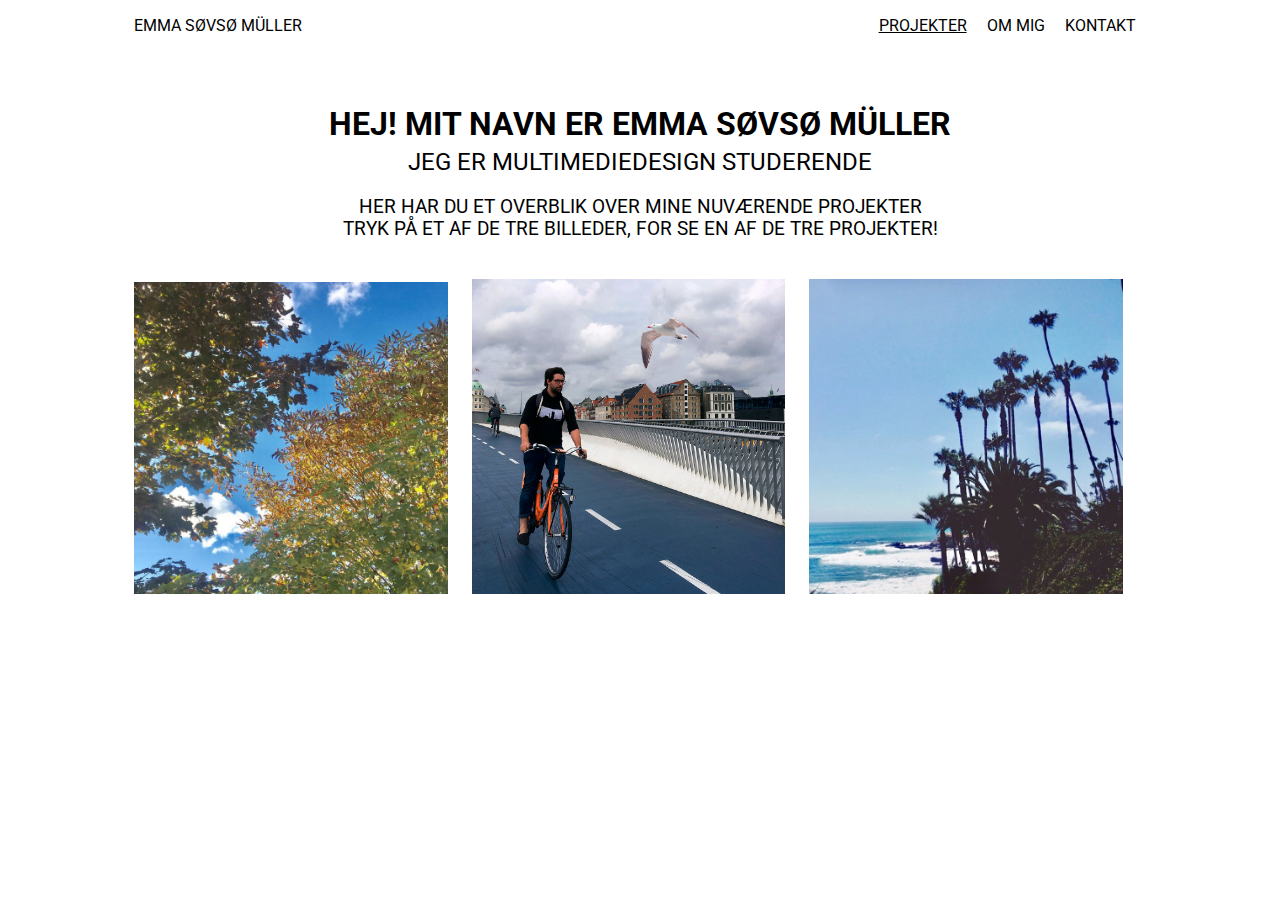
<file: index.html>
<!doctype html>
<html>
<head>
<meta charset="utf-8">
<title>Home</title>
<link href="styles/overordnet styles.css" rel="stylesheet" type="text/css">
</head>

<body>
	<div id="wrapper">
	
	

	<header>
	<p class="mit-navn navn">EMMA SØVSØ MÜLLER</p>
	
	<ul class="menu">
		<li><a href="pages/kontakt-side.html">KONTAKT</a></li>
		<li><a href="pages/om-mig-side.html">OM MIG</a></li>
		<li class="activ">PROJEKTER</li>
		</ul>
		
		
	
	</header>
	<h1 class="h1-center overskrift">HEJ! MIT NAVN ER EMMA SØVSØ MÜLLER</h1>
	<h2 class="normal h1-center">JEG ER MULTIMEDIEDESIGN STUDERENDE</h2>
	<h3 class="normal h1-center">HER HAR DU ET OVERBLIK OVER MINE NUVÆRENDE PROJEKTER<br>TRYK PÅ ET AF DE TRE BILLEDER, FOR SE EN AF DE TRE PROJEKTER!</h3>
	
	<a href="pages/havesiden.html"><img src="images/natur-og-verden/haven-rigtige.jpg" alt="Blade i den grønne have" class="billedstr"/></a>
	<a href="pages/broprojekt-side.html"><img src="images/photoshop-billeder-og-mig/brotur-2018-rigtige.jpg" alt="Brotur photoshopbilledet" class="billedstr"/></a>
	<a href="pages/blåverden-side.html"><img src="images/natur-og-verden/pal-4-rigtige.jpg" alt="Palmer i det blå" class="billedstr"/></a>
	
	</div>
</body>
</html>
</file>
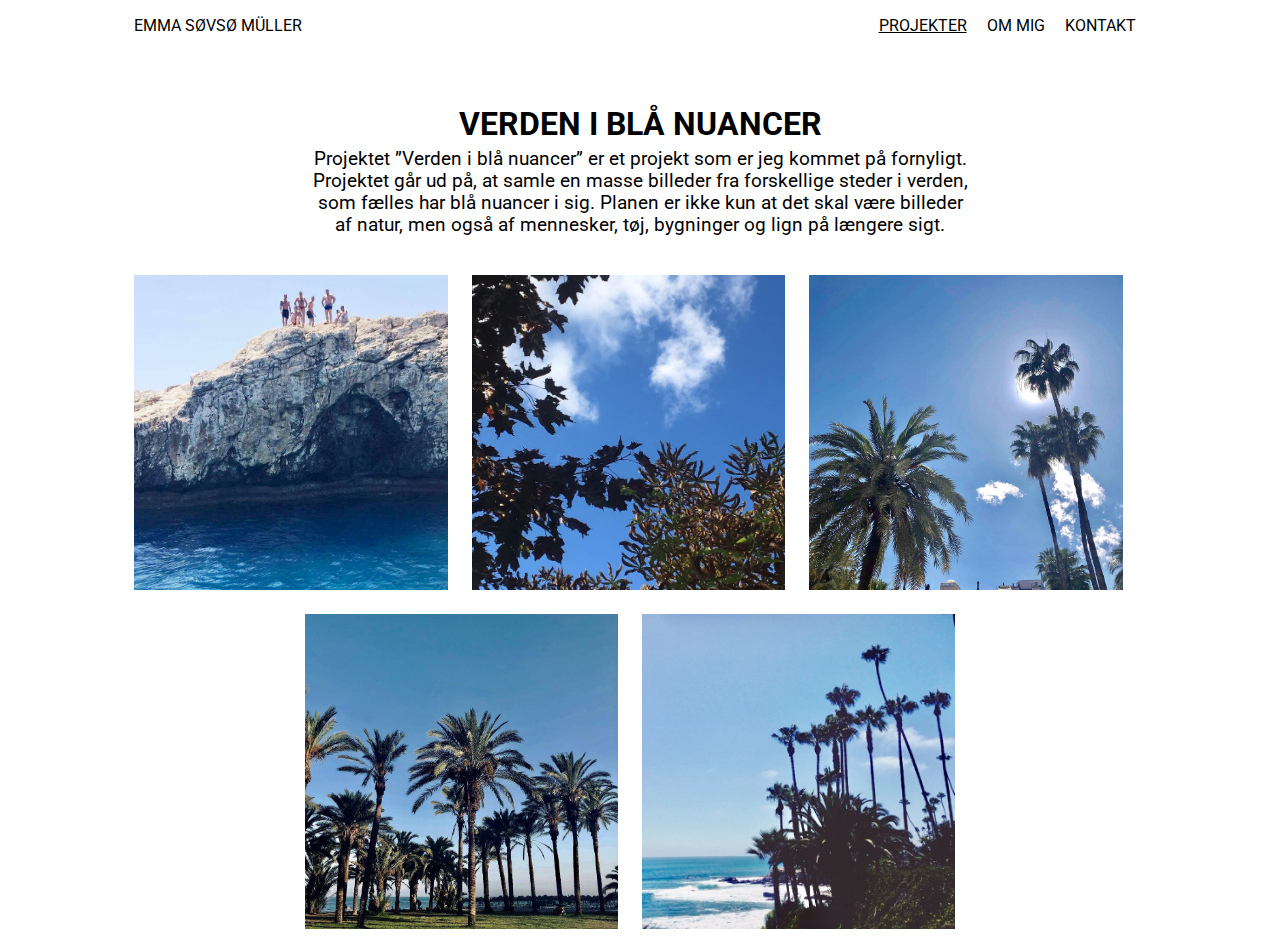
<file: pages/blåverden-side.html>
<!doctype html>
<html>
<head>
<meta charset="utf-8">
<title>VERDEN I BLÅ NUANCER</title>
<link href="../styles/overordnet styles.css" rel="stylesheet" type="text/css">
</head>

<body>
	<div id="wrapper">
	<header>
	<p class="mit-navn">EMMA SØVSØ MÜLLER</p>
	
	<ul class="menu">
		<li><a href="kontakt-side.html">KONTAKT</a></li>
		<li><a href="om-mig-side.html">OM MIG</a></li>
		<li class="activ"><a href="../index.html">PROJEKTER</a></li>
	</ul>
		
	<h1 class="h1-center blaaverden">VERDEN I BLÅ NUANCER</h1>
	<h3 class="normal h1-center">Projektet ”Verden i blå nuancer” er et projekt som er jeg kommet på fornyligt.<br> Projektet går ud på, at samle en masse billeder fra forskellige steder i verden,<br> som fælles har blå nuancer i sig. Planen er ikke kun at det skal være billeder<br> af natur, men også af mennesker, tøj, bygninger og lign på længere sigt.</h3>
		
	<img src="../images/natur-og-verden/blåvand-5-rigtige.jpg" alt="blå-vand" class="billedstr"/>
	<img src="../images/natur-og-verden/himmel-have-rigtige.jpg" alt="himmel-have" class="billedstr"/>
	<img src="../images/natur-og-verden/pal-1-rigtige.jpg" alt="pal-1" class="billedstr"/>
	<center>
	<img src="../images/natur-og-verden/pal-2-rigtige.jpg" alt="pal-2" class="billedstr center"/>
	<img src="../images/natur-og-verden/pal-4-rigtige.jpg" alt="pal-4" class="billedstr center"/>
	</center>
	</header>
	</div>
	</body>
</html>
</file>
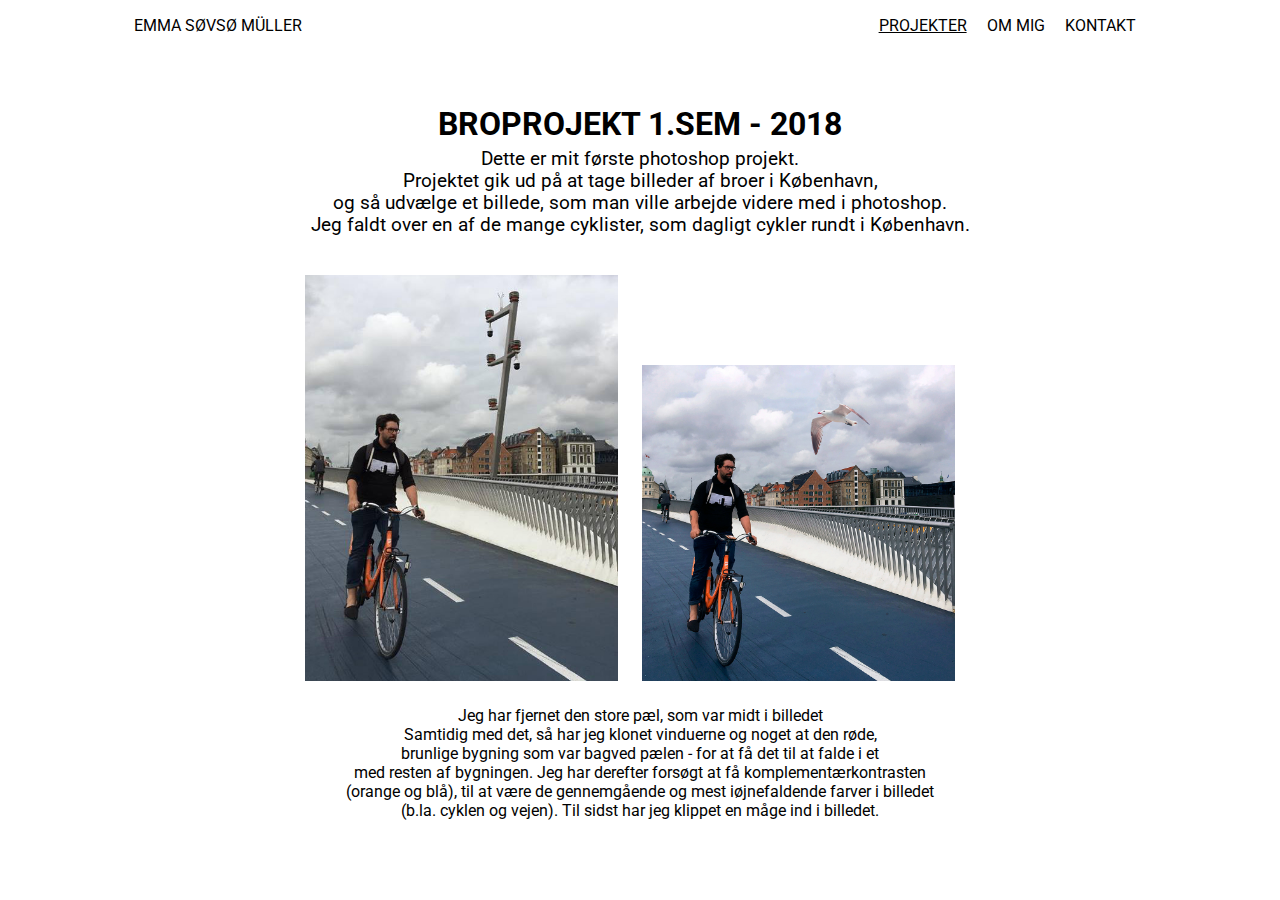
<file: pages/broprojekt-side.html>
<!doctype html>
<html>
<head>
<meta charset="utf-8">
<title>BROPROJEKT 1.SEM</title>
<link href="../styles/overordnet styles.css" rel="stylesheet" type="text/css">
</head>

<body>
	<div id="wrapper">
	<header>
	<p class="mit-navn">EMMA SØVSØ MÜLLER</p>
	
		<ul class="menu">
		<li><a href="kontakt-side.html">KONTAKT</a></li>
		<li><a href="om-mig-side.html">OM MIG</a></li>
		<li class="activ"><a href="../index.html">PROJEKTER</a></li>
		</ul>
		
		
	</header>
	<h1 class="h1-center broprojekt">BROPROJEKT 1.SEM - 2018<br></h1>
	<h3 class="h1-center normal">
	 Dette er mit første photoshop projekt.<br> Projektet gik ud på at tage billeder af broer i København,<br> og så udvælge et billede, som man ville arbejde videre med i photoshop.<br> Jeg faldt over en af de mange cyklister, som dagligt cykler rundt i København. </h3>
		
	<center>
	<img src="../images/photoshop-billeder-og-mig/rigtige-format-ikke-redigeret.jpg" alt="blå-vand" class="billedstr"/>
	<img src="../images/photoshop-billeder-og-mig/brotur-2018-rigtige.jpg" alt="himmel-have" class="billedstr"/>
	</center>
		
     <h4 class="h4-center normal">Jeg har fjernet den store pæl, som var midt i billedet<br> Samtidig med det, så har jeg klonet vinduerne og noget at den røde,<br>brunlige bygning som var bagved pælen - for at få det til at falde i et<br> med resten af bygningen. Jeg har derefter forsøgt at få komplementærkontrasten<br> (orange og blå), til at være de gennemgående og mest iøjnefaldende farver i billedet<br> (b.la. cyklen og vejen). Til sidst har jeg klippet en måge ind i billedet.</h4>
    
	
	
	</div>
	</body>
</html>
</file>
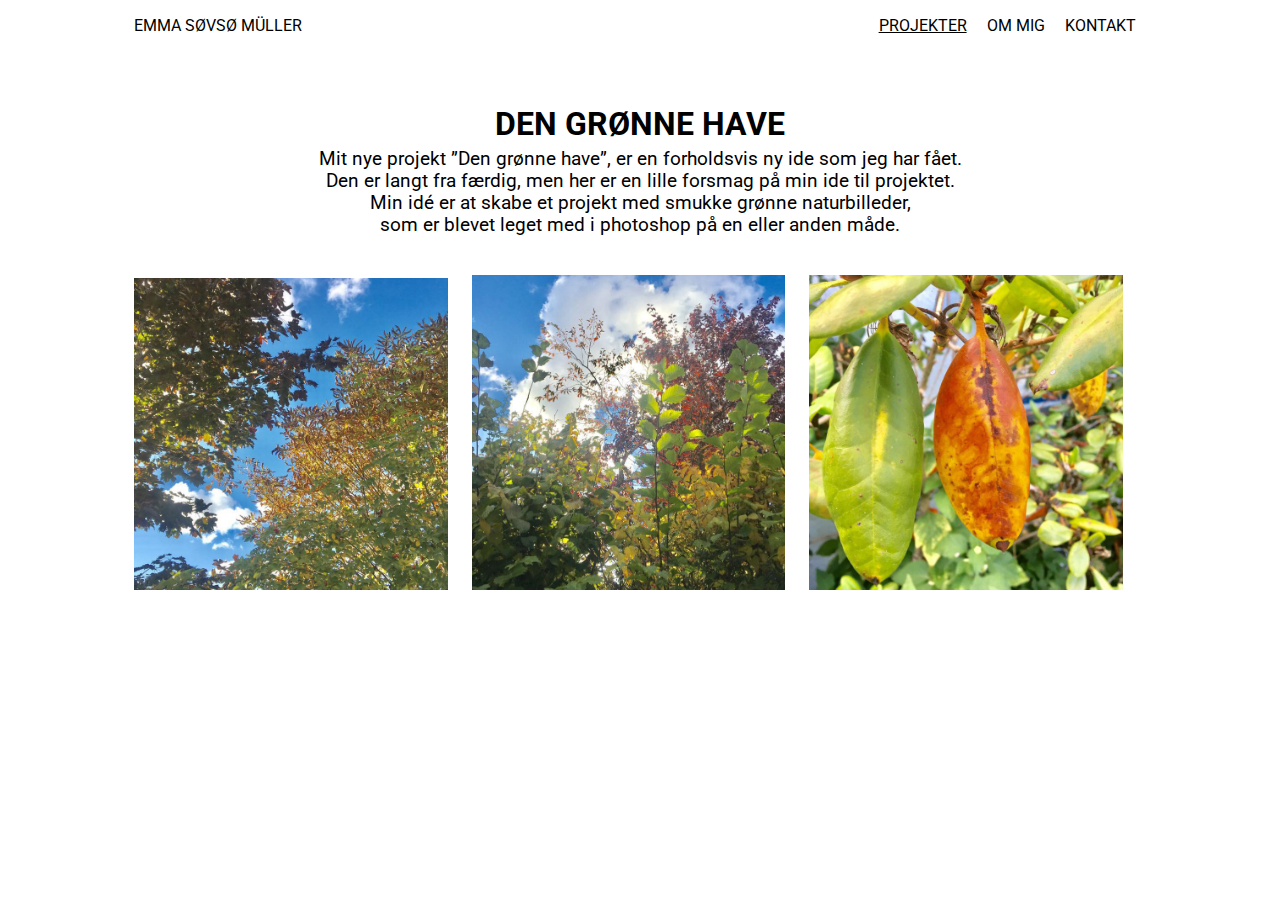
<file: pages/havesiden.html>
<!doctype html>
<html>
<head>
<meta charset="utf-8">
<title>DEN GRØNNE HAVE</title>
<link href="../styles/overordnet styles.css" rel="stylesheet" type="text/css">
</head>

<body>
	<div id="wrapper">
	<header>
	<p class="mit-navn">EMMA SØVSØ MÜLLER</p>
	
	<ul class="menu">
		<li><a href="kontakt-side.html">KONTAKT</a></li>
		<li><a href="om-mig-side.html">OM MIG</a></li>
		<li class="activ"><a href="../index.html">PROJEKTER</a></li>
		</ul>
		
		
	</header>
	<h1 class="h1-center haven">DEN GRØNNE HAVE</h1>
	<h3 class="normal h1-center">Mit nye projekt ”Den grønne have”, er en forholdsvis ny ide som jeg har fået.<br> Den er langt fra færdig, men her er en lille forsmag på min ide til projektet.<br>Min idé er at skabe et projekt med smukke grønne naturbilleder,<br> som er blevet leget med i photoshop på en eller anden måde.</h3>
		
	<img src="../images/natur-og-verden/haven-rigtige.jpg" alt="haven" class="billedstr"/>
	<img src="../images/natur-og-verden/haven-natur-rigtige.jpg" alt="haven-natur" class="billedstr"/>
	<img src="../images/natur-og-verden/2-blade-rigitge.jpg" alt="2-blade" class="billedstr"/>
	</div>
	</body>
</html>
</file>
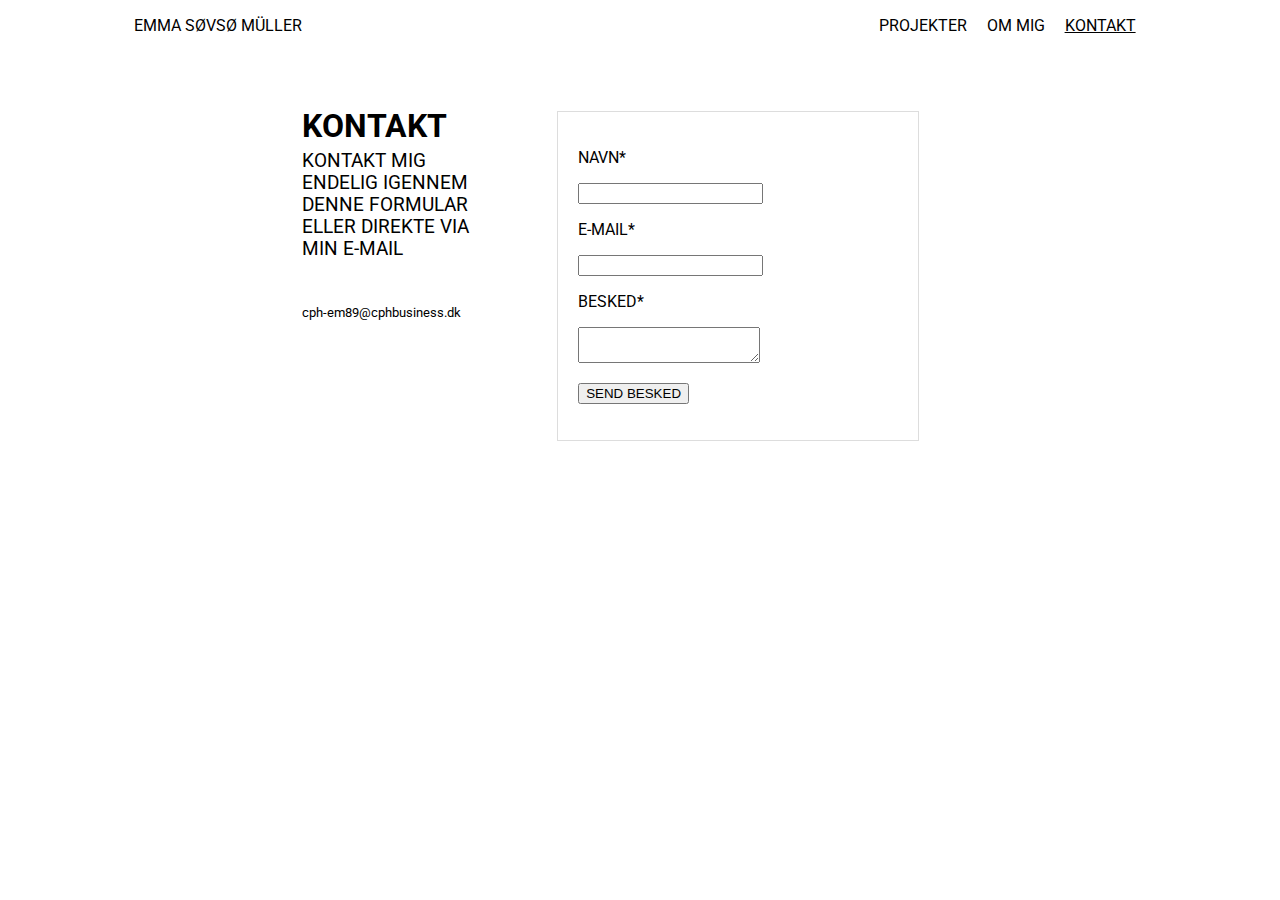
<file: pages/kontakt-side.html>
<!doctype html>
<html>
<head>
<meta charset="utf-8">
<title>OM MIG</title>
<link href="../styles/overordnet styles.css" rel="stylesheet" type="text/css">
</head>

<body>
	<div id="wrapper">
	<header>
	<p class="mit-navn">EMMA SØVSØ MÜLLER</p>
	
	<ul class="menu">
		<li class="activ"><a href="kontakt-side.html">KONTAKT</a></li>
		<li><a href="om-mig-side.html">OM MIG</a></li>
		<li><a href="../index.html">PROJEKTER</a></li>
		
	</ul>
	
    <div class="kontakt-container">
	<div class="tekst-kontakt">
	<h1 class="kontakt">KONTAKT</h1>
	<h3 class="normal">KONTAKT MIG ENDELIG IGENNEM <br> DENNE FORMULAR ELLER DIREKTE VIA<br> MIN E-MAIL <br><br></h3>
	<h5 class="normal">cph-em89@cphbusiness.dk</h5>
	
	</div>
	
	<div class="formular">
	<form action="cph-em89@cphbusiness.dk" method="post" enctype="text/plain">
	<p>
	 <label>NAVN*</label>
	</p>
	<p>
	<input type="text" name="name">
	</p>
	<p>
	 <label>E-MAIL*</label>
	</p>
	<p>
	<input type="email" name="email">
	</p>
	<p>
	 <label>BESKED*</label>
	</p>
	<p><textarea name="comment"></textarea></p>
	<p>
	<input type="submit" value="SEND BESKED">
	</p>
	</form>
	</div>
	</div>
	</header>
	</div>
	
	
	
	</body>
</html>
</file>
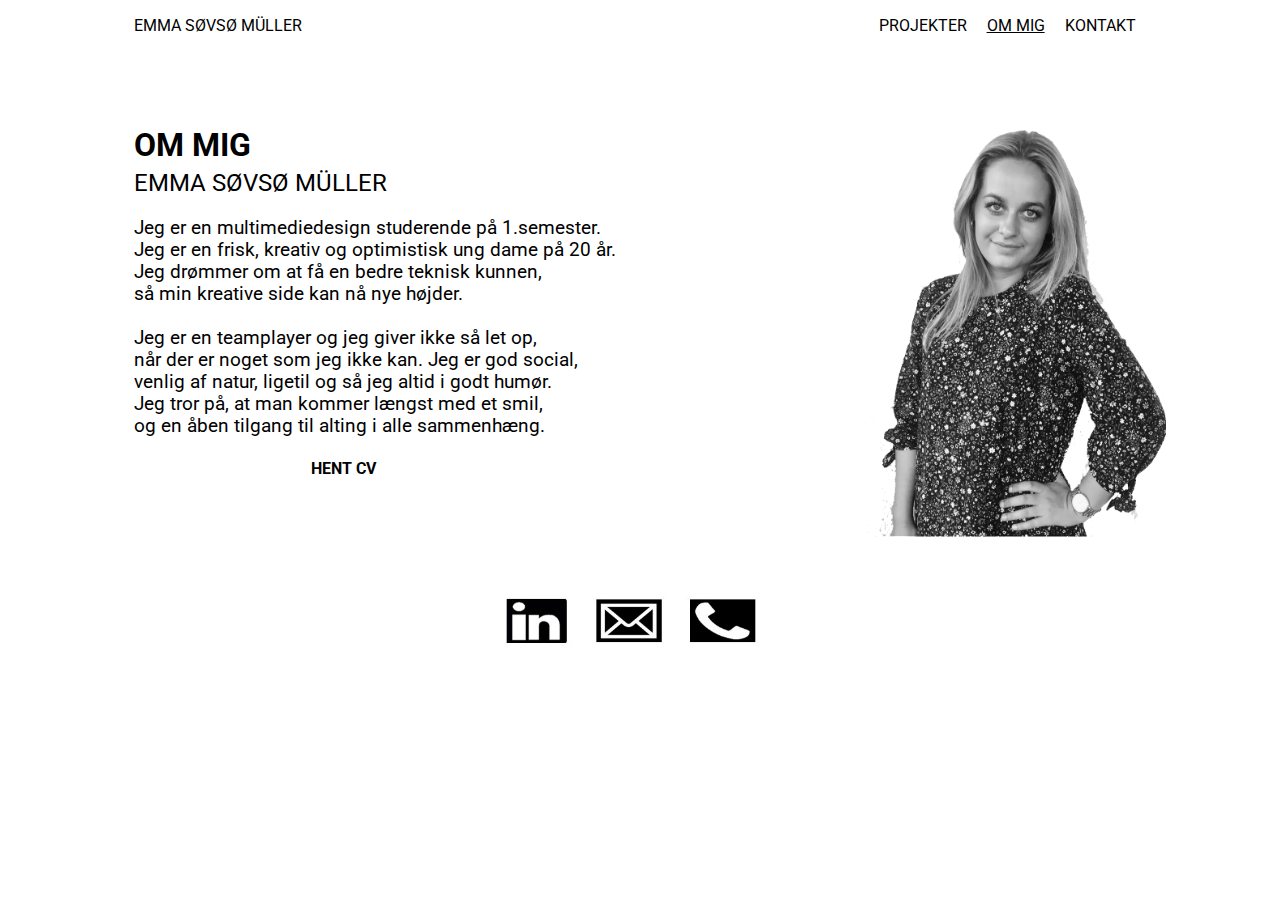
<file: pages/om-mig-side.html>
<!doctype html>
<html>
<head>
<meta charset="utf-8">
<title>OM MIG</title>
<link href="../styles/overordnet styles.css" rel="stylesheet" type="text/css">
</head>

<body>
	<div id="wrapper">
	<header>
	<p class="mit-navn">EMMA SØVSØ MÜLLER</p>
	
	<ul class="menu">
		<li><a href="kontakt-side.html">KONTAKT</a></li>
		<li class="activ"><a href="om-mig-side.html">OM MIG</a></li>
		<li><a href="../index.html">PROJEKTER</a></li>
	
	</ul>
		

	<div class="container">
	<div class="left">
	<h1 class="ommig">OM MIG</h1>	
	<h2 class="normal">EMMA SØVSØ MÜLLER</h2>
	<h3 class="normal">Jeg er en multimediedesign studerende på 1.semester.<br>Jeg er en frisk, kreativ og optimistisk ung dame på 20 år.<br> Jeg drømmer om at få en bedre teknisk kunnen,<br> så min kreative side kan nå nye højder.<br><br>
 Jeg er en teamplayer og jeg giver ikke så let op,<br> når der er noget som jeg ikke kan. Jeg er god social,<br> venlig af natur, ligetil og så jeg altid i godt humør.<br> Jeg tror på, at man kommer længst med et smil,<br> og en åben tilgang til alting i alle sammenhæng. 
</h3>
	<h4 class="cv">HENT CV</h4>
	</div>
	<div class="right">
	<img src="../images/photoshop-billeder-og-mig/mig1.png" alt="mig" class="mig" /></div></div>
	<center><img src="../images/linkedin-mail-tlf-billede/linkedin-mail-tlf.jpg" alt="linkedin" class="billedstr"/></center>
	</header>
	</div>
	</body>
</html>
</file>
<file: styles/overordnet styles.css>
@charset "utf-8";
/* main portfolio styles */
@import url('https://fonts.googleapis.com/css?family=Roboto');
body {
	font-family: 'Roboto', sans-serif;
}
.menu {
	list-style-type: none;
}
.menu li {
	display: inline;
	float: right;
	padding: 0 10px;
}

.menu li a{
	text-decoration: none;
	color: black;
}

.mit-navn {
	float: left;
	margin: 0;
}
#wrapper {
	width: 80%;
	margin: auto;
	
}
h1 {
	clear:both;
	padding-top: 70px;
	text-align: left;
	margin-bottom: 5px;
}
.h1-center {
	text-align: center;
}
h2, h3 {
	text-align: left;
	margin-top: 5px;
}

.billedstr {
	width: 31%;
	height: 30%;
	padding-right: 20px;
	padding-top: 20px;
}
.sidste-billede {
	display: block;
}
.activ {
	text-decoration: underline;
}
.normal {
	font-weight: normal;
	
}
.center {
	margin: auto;
}
.left {
	text-align: left;
}
.container {
	display: flex;
	justify-content: space-between;
	align-items: flex-start;
	clear: both;
}
.container .left {
	width: 70%;
	
}
.container .right {
	width: 30%;
	padding-top: 70px;
}
.container .right img {
	width: 100%;
}
.mig {
	width: 100px;
	margin-right: 10%;
	padding: 20px;
}
.cv {
	margin-left: 25%;
	
}
.cv:hover {
	color: #9B9B9B;
}
form {
	width: 25vw;
	margin: 10px auto;
	border: 1px solid #ddd;
	padding: 20px;
	
}
.overskrift:hover {
	color: #9B9B9B;
}
.haven:hover {
	color: #6BCD7E;
}
.broprojekt:hover {
	color: #E7A52E;
}
.blaaverden:hover {
	color: #3697E4;
}
.ommig:hover {
	color: #9B9B9B;
}
.kontakt:hover {
	color: #9B9B9B;
}
.h4-center {
	text-align: center;
}
.kontakt-container {
	display: flex;
	justify-content: space-around;
}
.tekst-kontakt {
	width: 35%;
	
}
.formular {
	width: 55%;
	margin-top: 15%;
	margin-left: 12%;
	
}
</file>
